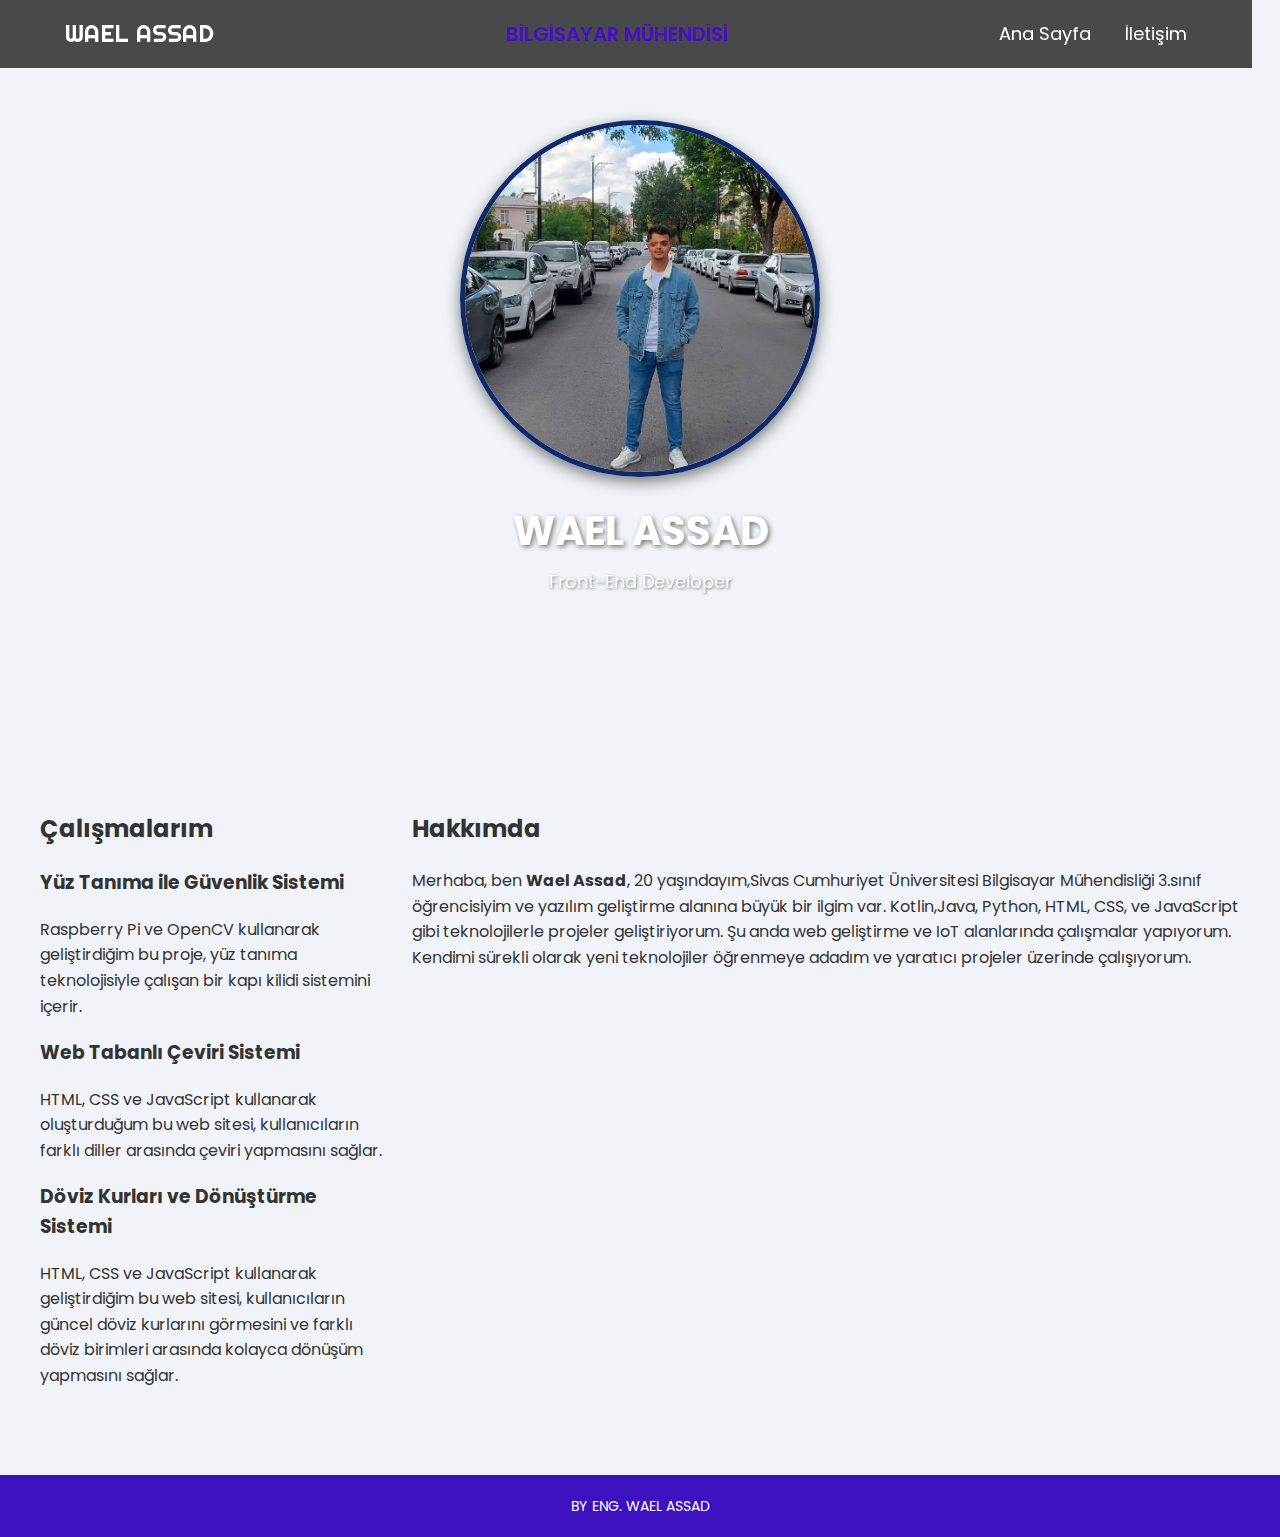
<file: index.html>
<!DOCTYPE html>
<html lang="tr">

<head>
  <!-- Google tag (gtag.js) -->
<script async src="https://www.googletagmanager.com/gtag/js?id=G-2KK22B9FRV"></script>
<script>
  window.dataLayer = window.dataLayer || [];
  function gtag(){dataLayer.push(arguments);}
  gtag('js', new Date());

  gtag('config', 'G-2KK22B9FRV');
</script>

    <title>Kişisel Blog- WAEL ASSAD</title>
    <link rel="icon" href="img/self-employed.png" type="image/png">

    <meta charset="UTF-8">
    <meta name="viewport" content="width=device-width, initial-scale=1.0">
    <link rel="stylesheet" href="style.css">
    <link href="https://fonts.googleapis.com/css?family=Open+Sans|Poppins:300,400,600|Righteous" rel="stylesheet">
</head>

<body>
    <div class="container">
        <!-- Menü -->
        <div class="menu">
            <div class="sol-menu">
                <a href="index.html">WAEL ASSAD</a>
            </div>

            <!-- Arama kutusu kaldırıldı, yerine yazı eklendi -->
            <div class="arama-yazisi">
                <span>Bilgisayar Mühendisi</span>
            </div>

            <div class="sag-menu">
                <a href="index.html">Ana Sayfa</a>
                <a href="iletisim.html">İletişim</a>
            </div>
        </div>

        <!-- Kapak Resmi -->
        <header class="kapak">
            <div class="profil-resmi">
                <img src="img/Ekran görüntüsü 2025-01-17 122132.png" alt="Profil Resmi">
            </div>
            <h1 class="kapak-baslik">WAEL ASSAD</h1>
            <a class="kapak-altbaslik"><strong>Front-End Developer</strong></a>
        </header>

        <!-- İçerik -->
        <section class="icerik">
            <div class="sol-kolon">
                <div class="susleme">
                    <h2>Çalışmalarım</h2>
                    <div class="calisma">
                        <h3>Yüz Tanıma ile Güvenlik Sistemi</h3>
                        <p>Raspberry Pi ve OpenCV kullanarak geliştirdiğim bu proje, yüz tanıma teknolojisiyle çalışan bir kapı kilidi sistemini içerir.</p>
                    </div>
                    <div class="calisma">
                        <h3>Web Tabanlı Çeviri Sistemi</h3>
                        <p>HTML, CSS ve JavaScript kullanarak oluşturduğum bu web sitesi, kullanıcıların farklı diller arasında çeviri yapmasını sağlar.</p>
                    </div>
                    <div class="calisma">
                        <h3>Döviz Kurları ve Dönüştürme Sistemi</h3>
                        <p>HTML, CSS ve JavaScript kullanarak geliştirdiğim bu web sitesi, kullanıcıların güncel döviz kurlarını görmesini ve farklı döviz birimleri arasında kolayca dönüşüm yapmasını sağlar. </p>
                    </div>
                </div>
            </div>
            <div class="sag-kolon">
                <div class="susleme">
                    <h2>Hakkımda</h2>
                    <p>Merhaba, ben <strong>Wael Assad</strong>, 20 yaşındayım,Sivas Cumhuriyet Üniversitesi Bilgisayar Mühendisliği 3.sınıf öğrencisiyim ve yazılım geliştirme alanına büyük bir ilgim var. Kotlin,Java, Python, HTML, CSS, ve JavaScript gibi teknolojilerle projeler geliştiriyorum. Şu anda web geliştirme ve IoT alanlarında çalışmalar yapıyorum. Kendimi sürekli olarak yeni teknolojiler öğrenmeye adadım ve yaratıcı projeler üzerinde çalışıyorum.</p>
                </div>
            </div>
        </section>

        <!-- Footer -->
        <footer class="footer">
            <p>BY ENG. WAEL ASSAD</p>
        </footer>
    </div>
</body>

</html>
</file>
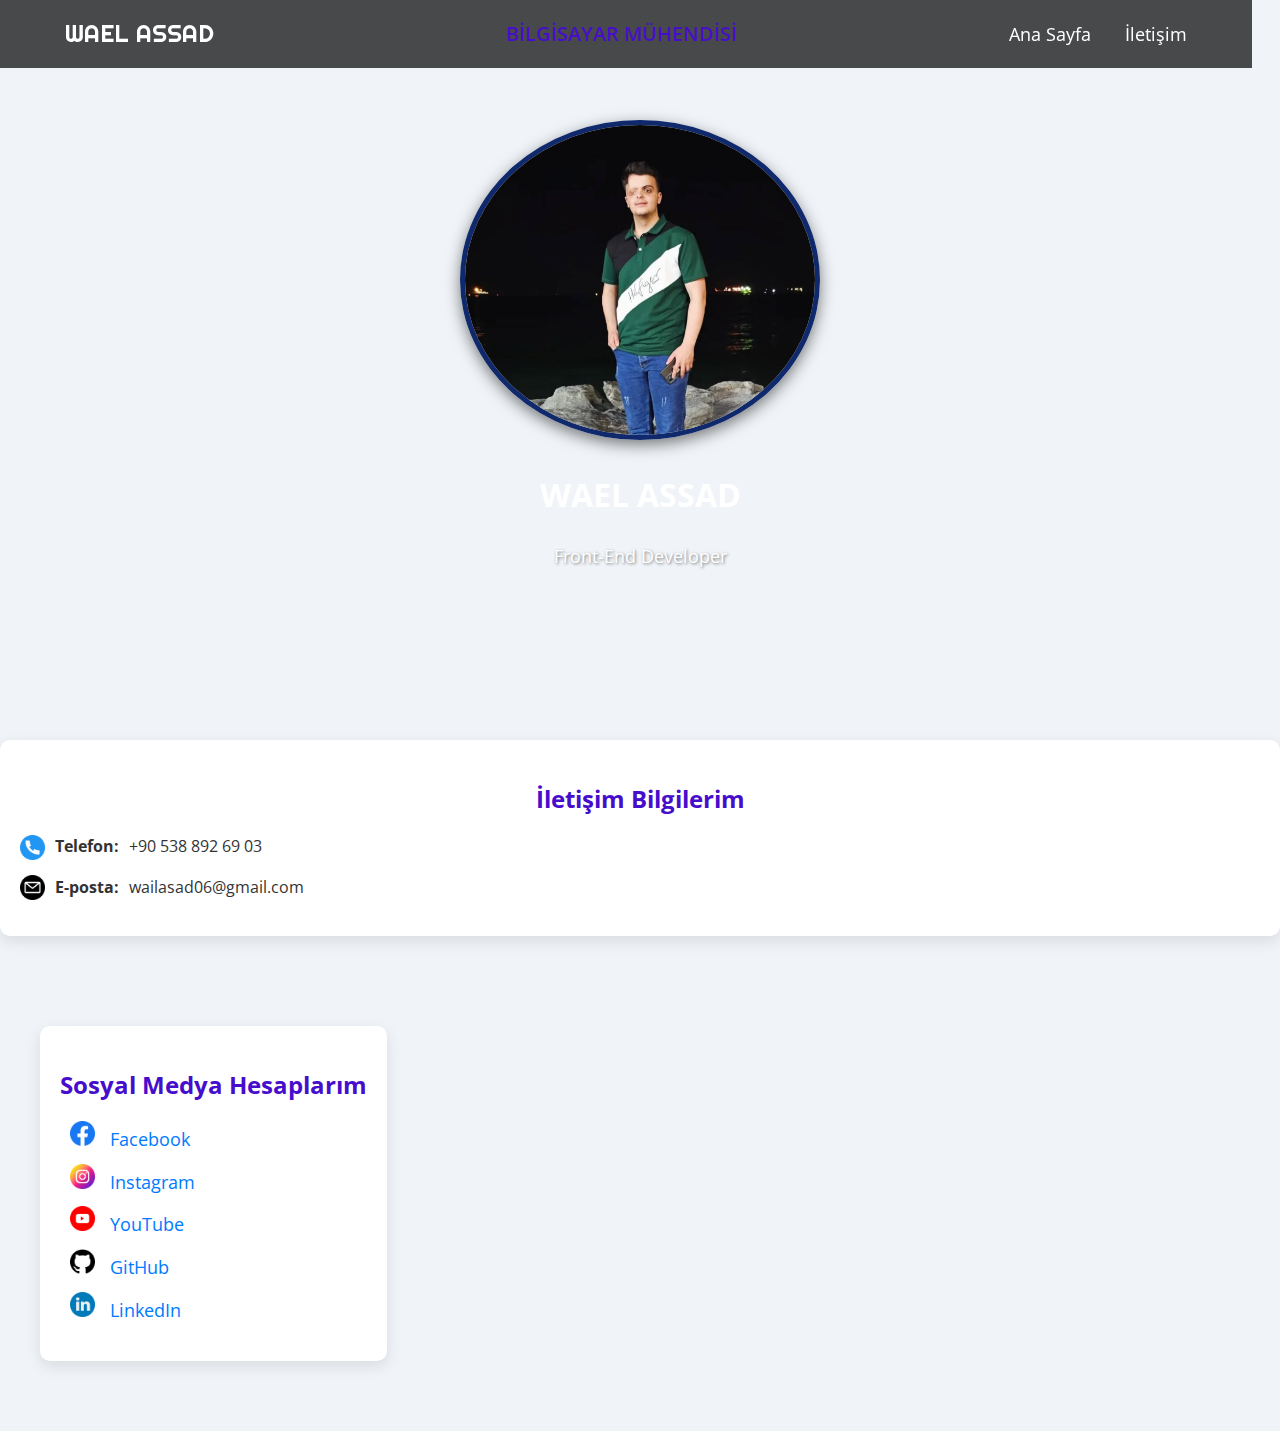
<file: iletisim.html>
<!DOCTYPE html>
<html lang="tr">

<head>
    <title>Kişisel Blog - İletişim</title>
    <link rel="icon" href="img/customer-service.png" type="image/png">
    <meta charset="UTF-8">
    <meta name="viewport" content="width=device-width, initial-scale=1.0">

    <link rel="stylesheet" href="style.css">
    <link href="https://fonts.googleapis.com/css?family=Open+Sans|Righteous" rel="stylesheet">
</head>

<body>
    <div class="container">
        <div class="wrapper">

            <div class="menu">
                <div class="sol-menu left">
                    <a href="index.html">WAEL ASSAD</a>
                </div>

                <div class="arama-yazisi">
                    <span>Bilgisayar Mühendisi</span>
                </div>

                <div class="sag-menu right">
                    <a href="index.html">Ana Sayfa</a>
                    <a href="iletisim.html">İletişim</a>
                </div>
            </div>

            <div class="kapak">
                <div class="profil-resmi">
                    <img src="img/Ekran görüntüsü 2025-01-17 122407.png" alt=" profil resmi">
                </div>
                 <h1>WAEL ASSAD</h1>
                <a class="kapak-altbaslik"><strong>Front-End Developer</strong></a>
            </div>
<center>
            <div class="iletisim-bilgileri">
                <h2>İletişim Bilgilerim</h2>
                <ul>
                    <li>
                        <img src="img/telephone.png" alt="Telefon"> <strong>Telefon:</strong> +90 538 892 69 03
                    </li>
                    <li>
                        <img src="img/email (1).png" alt="E-posta"> <strong>E-posta:</strong> wailasad06@gmail.com
                </ul>
            </div>
            

            <div class="icerik clearfix">
                <div class="sosyal-medya">
                    <h2>Sosyal Medya Hesaplarım</h2>
                    <ul>
                       
                        <li><a href="https://www.facebook.com/profile.php?id=100021610602590" target="_blank"><img src="img/facebook.png" alt="Facebook"> Facebook</a></li>
                        <li><a href="https://www.instagram.com/wail.asad" target="_blank"><img src="img/instagram.png" alt="Instagram"> Instagram</a></li>
                        <li><a href="https://www.youtube.com/@waelasaad1785" target="_blank"><img src="img/youtube.png" alt="YouTube"> YouTube</a></li>
                        <li><a href="https://github.com/Waelassad123" target="_blank"><img src="img/github.png" alt="GitHub"> GitHub</a></li>
                        <li><a href="https://www.linkedin.com/in/wael-assad-3b5ba9295" target="_blank"><img src="img/linkedin.png" alt="LinkedIn"> LinkedIn</a></li>
                    </ul>
                </div>
            </div>
</center>
        </div>
    </div>
</body>

</html>
</file>
<file: style.css>
/* Genel Ayarlar */
html, body {
  margin: 0;
  padding: 0;
  box-sizing: border-box;
  font-family: 'Poppins', 'Open Sans', sans-serif;
}

body {
  background-color: #f0f4f8;
  color: #333;
  line-height: 1.6;
}

/* Menü */
.menu {
  display: flex;
  justify-content: space-between;
  align-items: center;
  position: fixed;
  top: 0;
  width: 90%;
  background-color: rgba(0, 0, 0, 0.7);
  padding: 15px 50px;
  z-index: 1000;
  transition: background-color 0.3s ease;
}

.menu a {
  color: #fff;
  text-decoration: none;
  font-size: 18px;
  margin: 0 15px;
  transition: color 0.3s ease;
}

.menu a:hover {
  color: #5f4b8b;
}

.menu .sol-menu a {
  font-family: 'Righteous', cursive;
  font-size: 24px;
}

/* Yeni eklenen yazı stili */
.arama-yazisi {
  font-size: 18px;
  color: #fff;
  font-weight: 600;
  margin-left: 20px;
}

.arama-yazisi span {
  font-size: 20px;
  color: #460dcd;
  text-transform: uppercase;
  transition: color 0.3s ease;
}

.arama-yazisi span:hover {
  color: #0c75e6;
}

/* Kapak */
.kapak {
  background: url('https://i.pinimg.com/originals/e7/5b/10/e75b10cfa3456f228a2da876a6022d46.jpg') no-repeat center center/cover;
  height: 600px;
  text-align: center;
  position: relative;
  color: #ffffff;
  padding-top: 120px;
  transition: background-color 0.3s ease;
}

.kapak .profil-resmi img {
  width: 350px;
  border-radius: 50%;
  border: 5px solid #10296c;
  box-shadow: 0 5px 15px rgba(0, 0, 0, 0.5);
  transition: transform 0.3s ease-in-out;
}

.kapak .profil-resmi img:hover {
  transform: scale(1.1);
}

.kapak-baslik {
  font-size: 40px;
  margin: 15px 0 5px;
  text-shadow: 2px 2px 5px rgba(0, 0, 0, 0.5);
}

.kapak-altbaslik {
  font-size: 18px;
  font-weight: 300;
  text-shadow: 1px 1px 3px rgba(0, 0, 0, 0.5);
}

/* İçerik */
.icerik {
  display: flex;
  justify-content: space-between;
  margin: 50px auto;
  max-width: 1200px;
  padding: 20px;
  gap: 20px;
}

/* Sosyal Medya */
.sosyal-medya {
  background-color: #ffffff;
  border-radius: 10px;
  box-shadow: 0 5px 15px rgba(0, 0, 0, 0.1);
  padding: 20px;
  margin-top: 20px;
}

.sosyal-medya h2 {
  font-size: 24px;
  color: #460dcd;
  margin-bottom: 15px;
}

.sosyal-medya ul {
  list-style-type: none;
  padding: 0;
}

.sosyal-medya ul li {
  margin-bottom: 10px;
  display: flex;
  align-items: center;
}

.sosyal-medya ul li a {
  color: #007bff;
  font-size: 18px;
  text-decoration: none;
  margin-left: 10px;
  transition: color 0.3s ease;
}

.sosyal-medya ul li a:hover {
  color: #0c75e6;
}

.sosyal-medya ul li img {
  width: 25px;
  height: 25px;
  transition: transform 0.3s ease;
  margin-right: 10px;
}

.sosyal-medya ul li img:hover {
  transform: scale(1.2);
}

/* İletişim Bilgileri */
.iletisim-bilgileri {
  background-color: #ffffff;
  border-radius: 10px;
  box-shadow: 0 5px 15px rgba(0, 0, 0, 0.1);
  padding: 20px;
  margin-top: 20px;
}

.iletisim-bilgileri h2 {
  font-size: 24px;
  color: #460dcd;
  margin-bottom: 15px;
}

.iletisim-bilgileri ul {
  list-style-type: none;
  padding: 0;
}

.iletisim-bilgileri ul li {
  margin-bottom: 15px;
  display: flex;
  align-items: center;
}

.iletisim-bilgileri ul li img {
  width: 25px;
  height: 25px;
  margin-right: 10px;
  transition: transform 0.3s ease;
}

.iletisim-bilgileri ul li img:hover {
  transform: scale(1.2);
}

.iletisim-bilgileri ul li strong {
  margin-right: 10px;
}

/* Footer */
.footer {
  text-align: center;
  padding: 20px;
  background-color: #3d11c0;
  color: #fff;
  font-size: 14px;
  margin-top: 50px;
}

.footer p {
  margin: 0;
}
</file>
